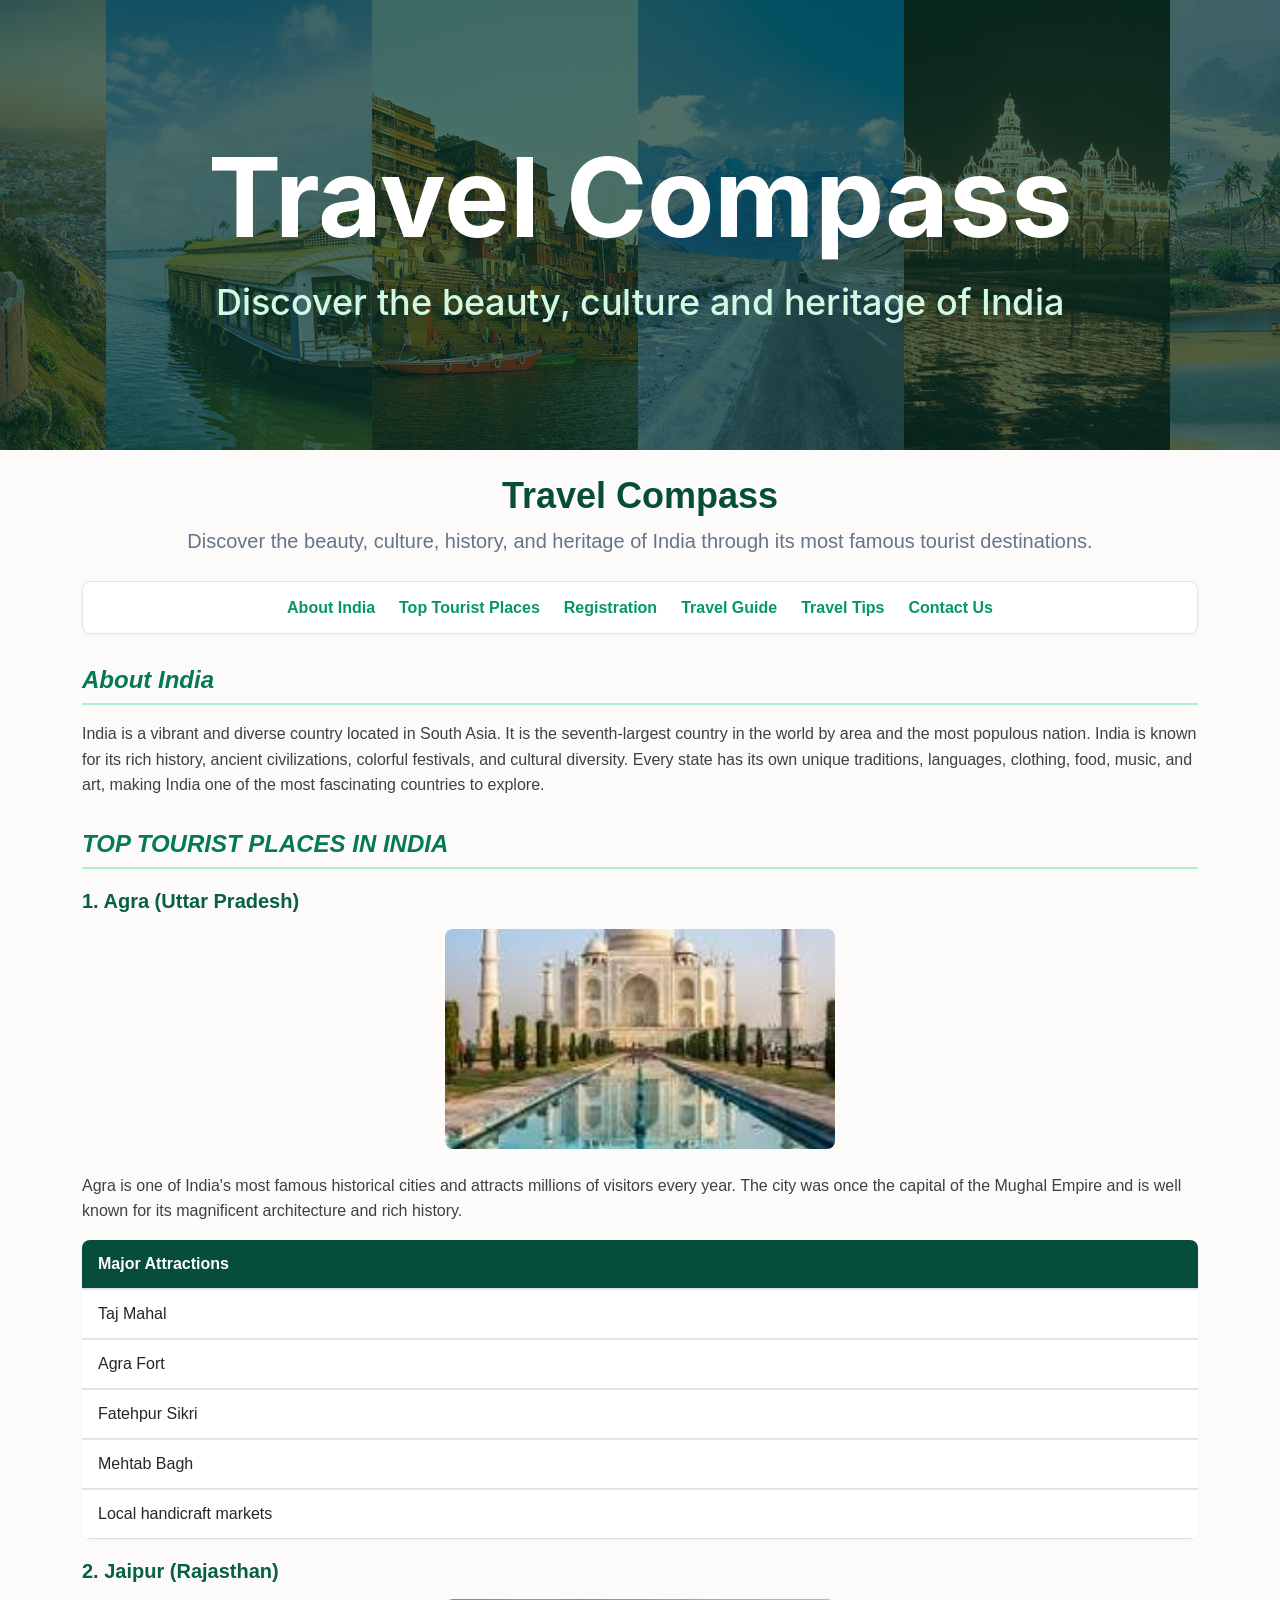
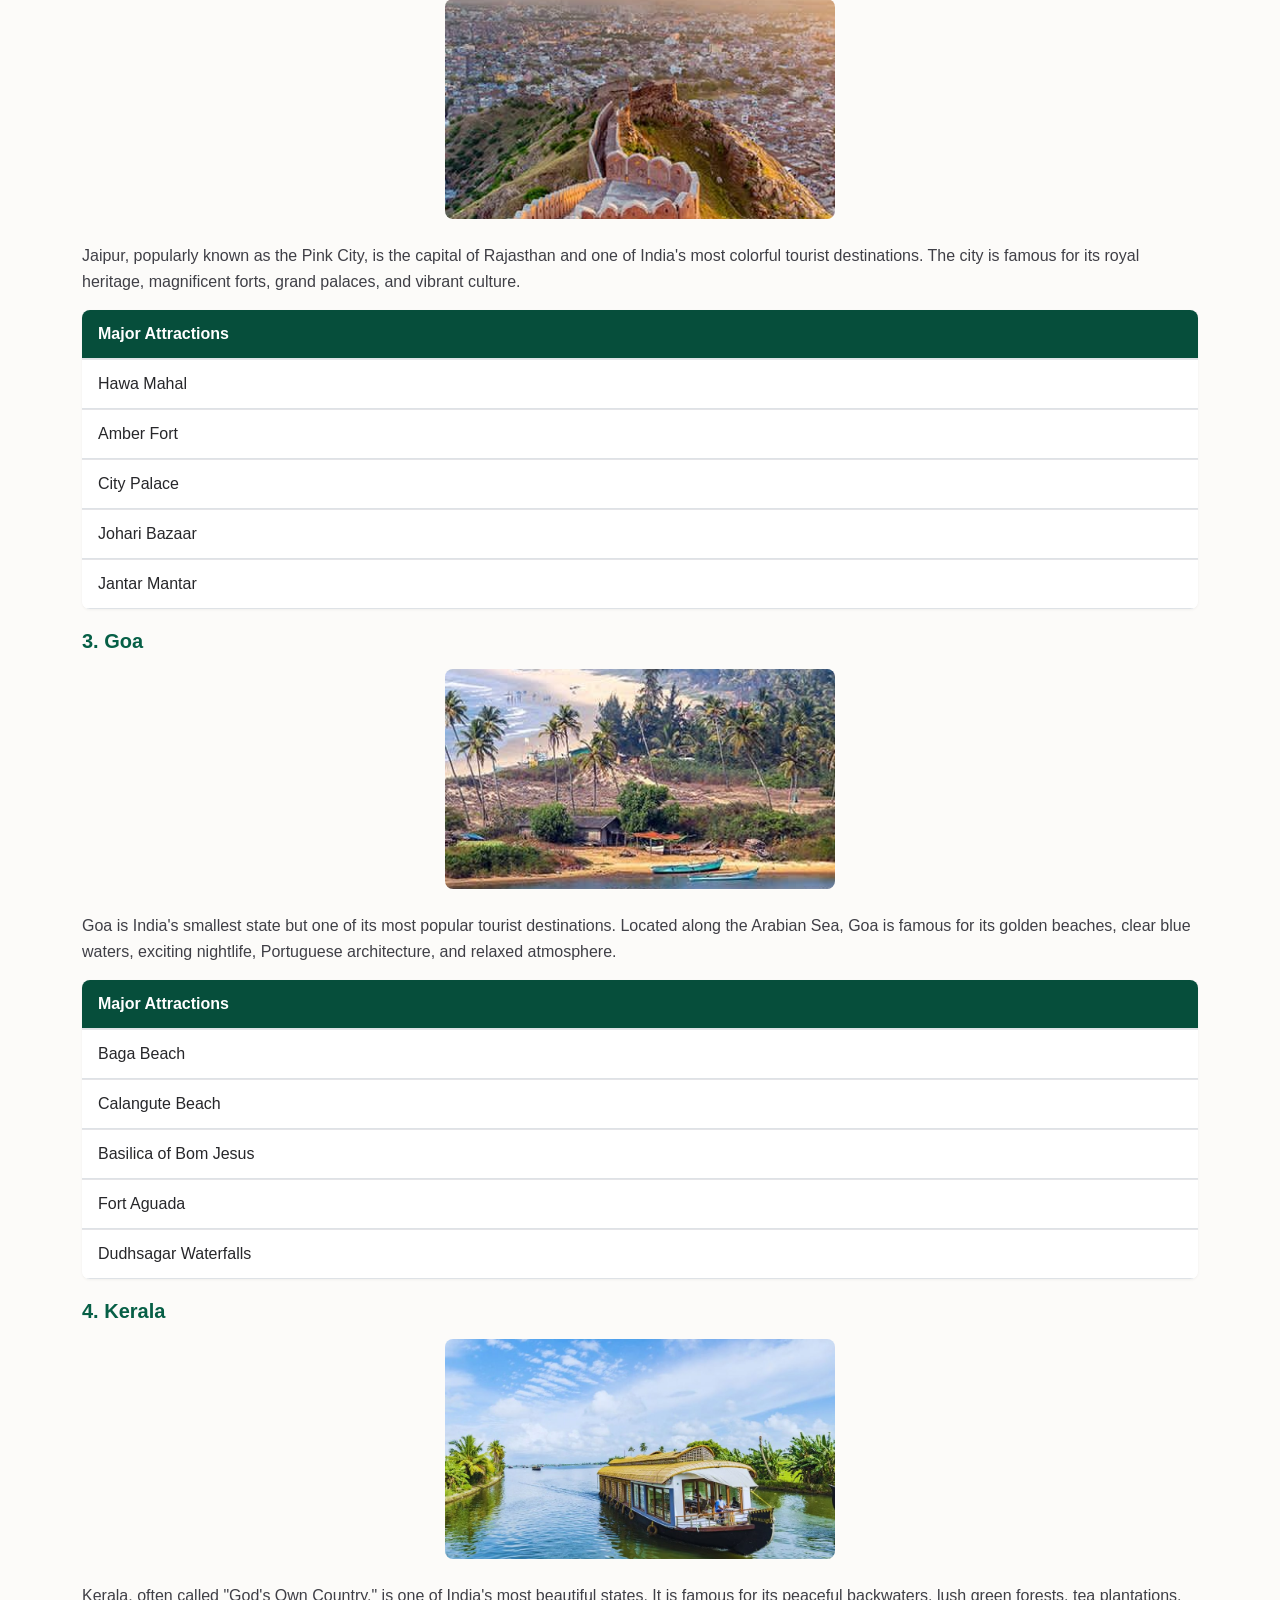
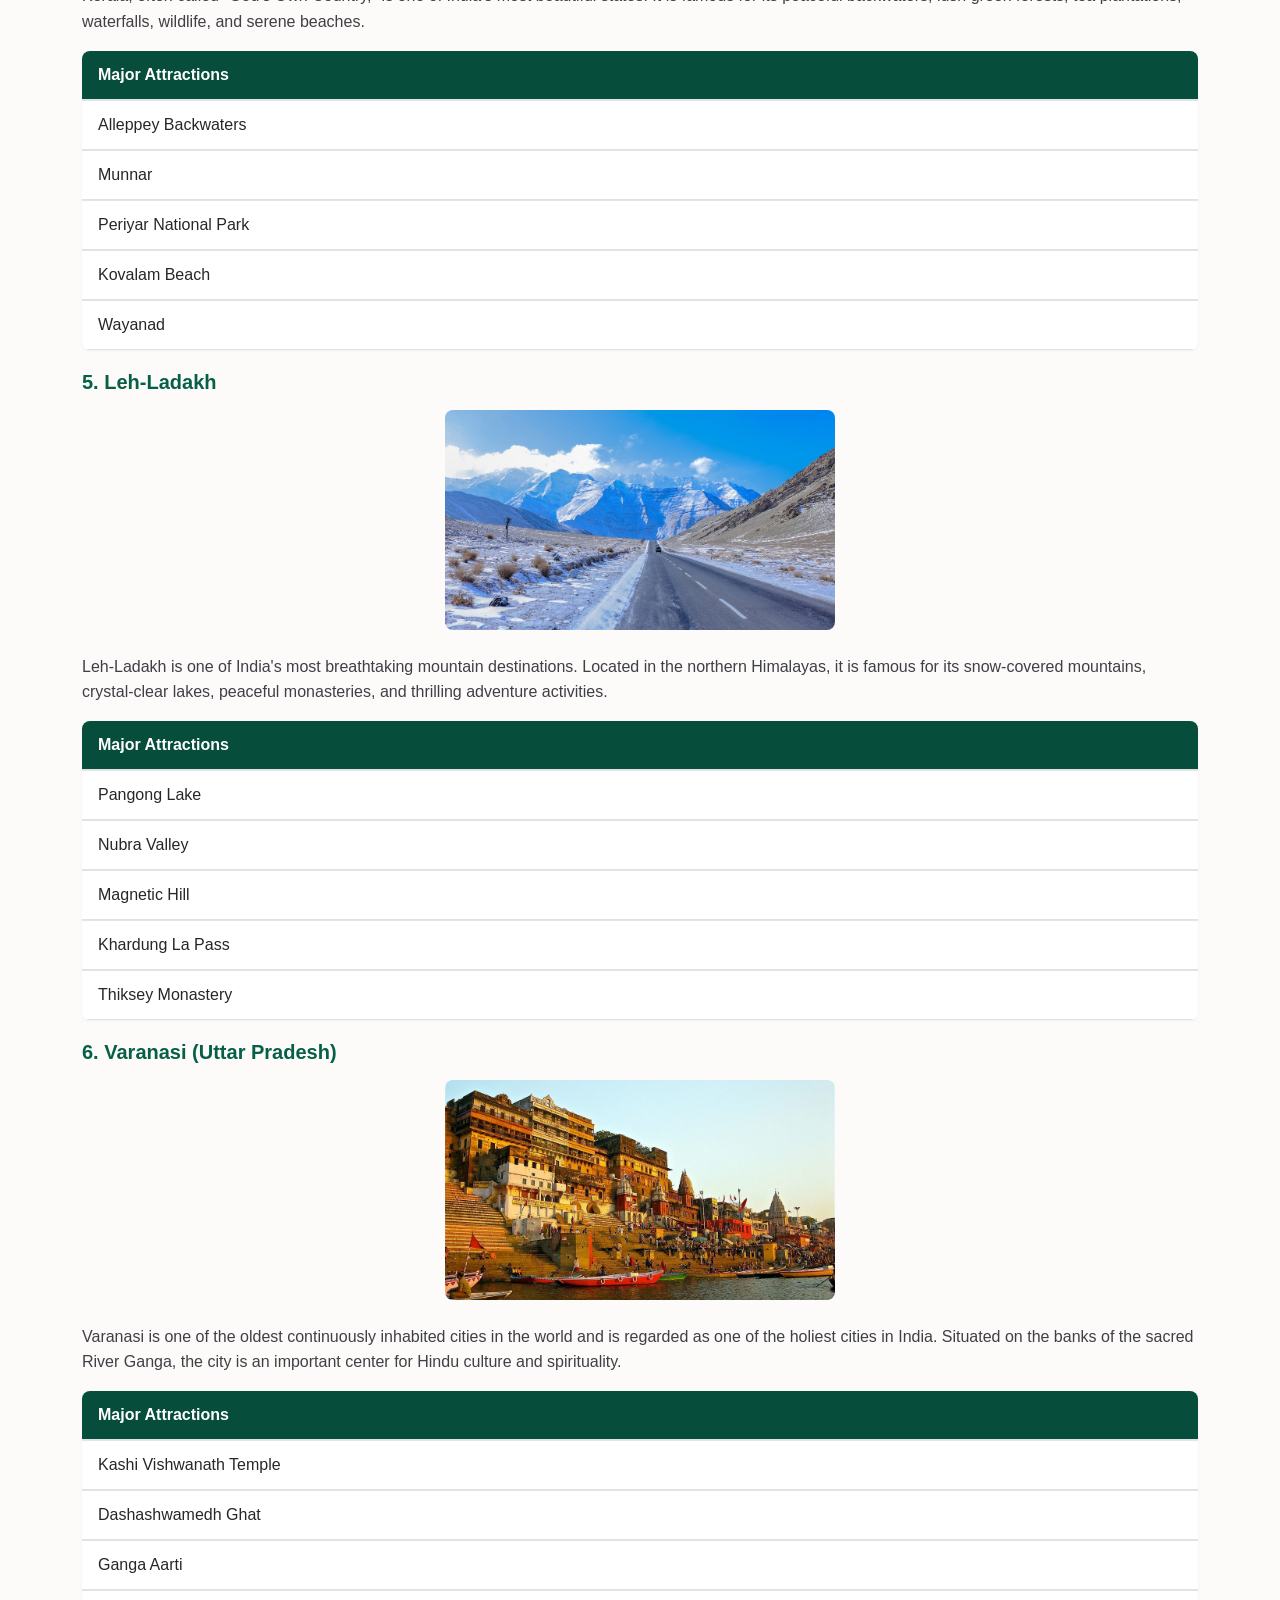
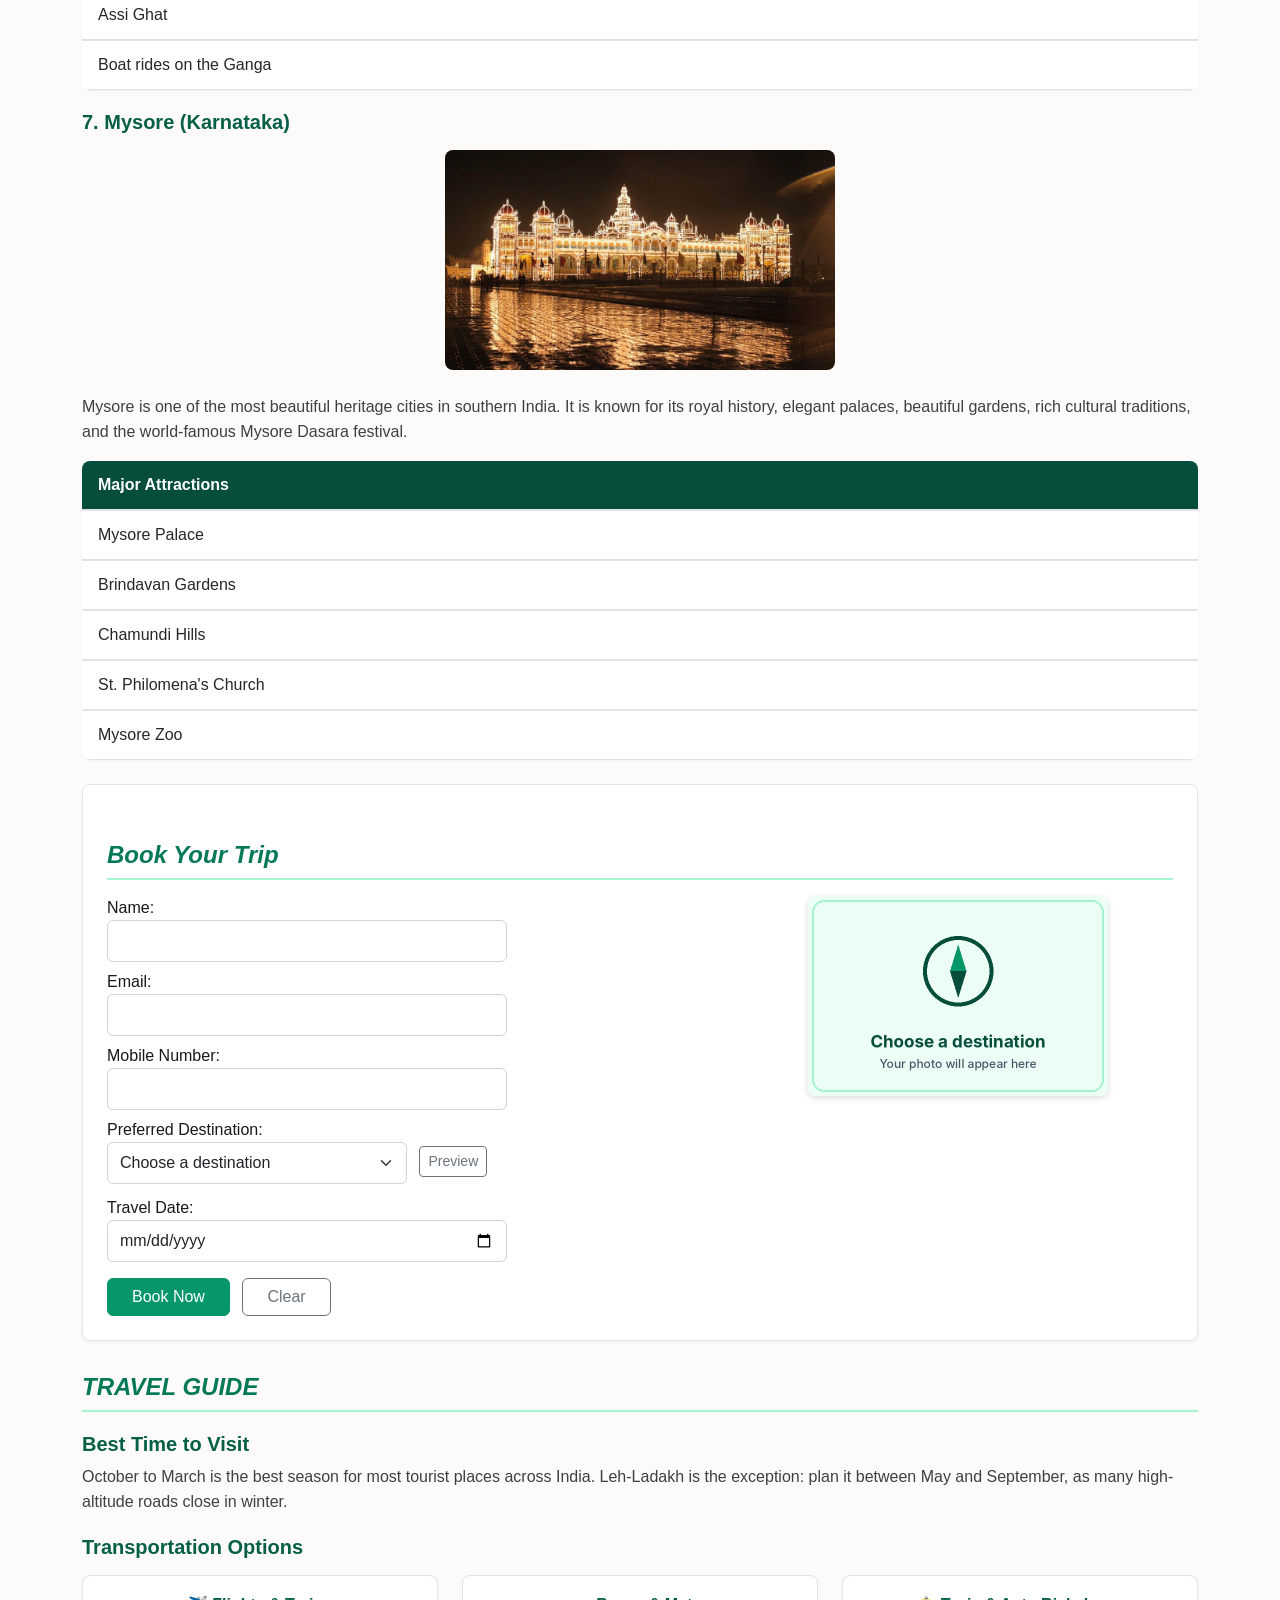
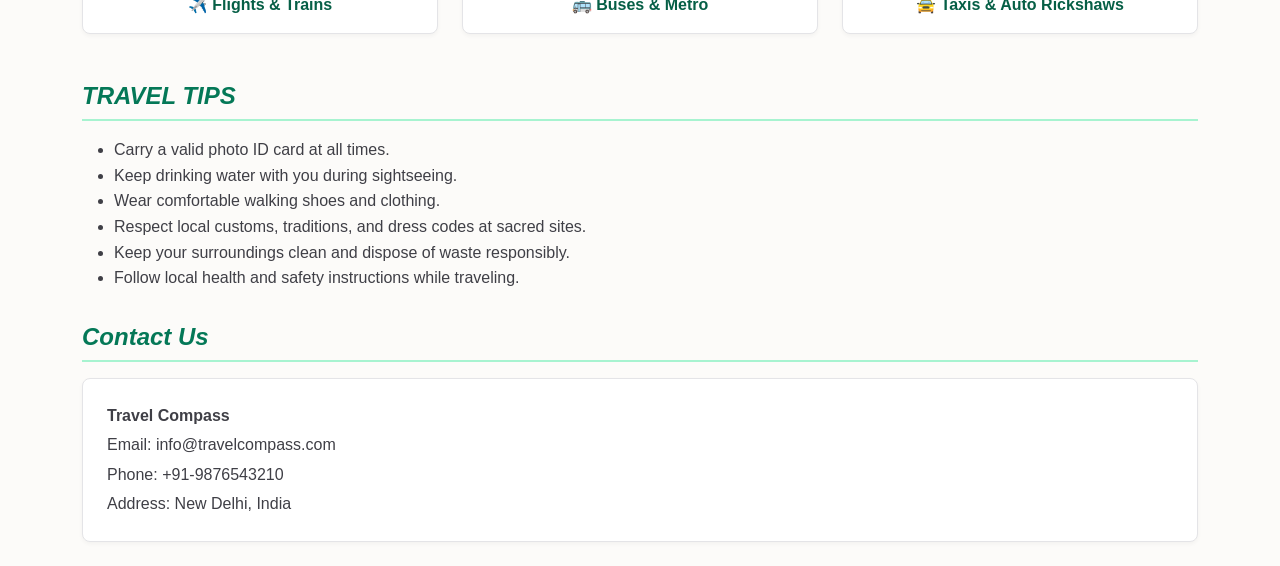
<file: index.html>
<!DOCTYPE html>
<html lang="en">
    <head>
        <meta charset="UTF-8">
        <meta name="viewport" content="width=device-width, initial-scale=1.0">
        <title>Travel Compass | Explore India</title>
        <link href="https://cdn.jsdelivr.net/npm/bootstrap@5.3.3/dist/css/bootstrap.min.css" rel="stylesheet">
        <link rel="stylesheet" type="text/css" href="external.css">
    </head>
    <body>
        <img src="logo.png" alt="Travel Compass Banner" class="banner-img">
        
        <div class="container my-4">
            <div class="text-center my-4">
                <h1>Travel Compass</h1>
                <p class="lead" style="color: #64748b; font-style: normal;">Discover the beauty, culture, history, and heritage of India through its most famous tourist destinations.</p>
            </div>

            <div class="d-flex justify-content-center gap-4 my-4 nav-box flex-wrap">
                <a href="#about">About India</a>
                <a href="#places">Top Tourist Places</a>
                <a href="#regForm">Registration</a>
                <a href="#guide">Travel Guide</a>
                <a href="#tips">Travel Tips</a>
                <a href="#contact">Contact Us</a>
            </div>

            <h2 id="about"><i>About India</i></h2>
            <p>India is a vibrant and diverse country located in South Asia. It is the seventh-largest country in the world by area and the most populous nation. India is known for its rich history, ancient civilizations, colorful festivals, and cultural diversity. Every state has its own unique traditions, languages, clothing, food, music, and art, making India one of the most fascinating countries to explore.</p>

            <h2 id="places"><i>TOP TOURIST PLACES IN INDIA</i></h2>
            
            <h3>1. Agra (Uttar Pradesh)</h3>
            <p class="text-center"><img src="Agra.jpg" alt="Agra" class="dest-img my-2"></p>
            <p>Agra is one of India's most famous historical cities and attracts millions of visitors every year. The city was once the capital of the Mughal Empire and is well known for its magnificent architecture and rich history.</p>
            
            <table class="table table-custom">
                <thead>
                    <tr>
                        <th>Major Attractions</th>
                    </tr>
                </thead>
                <tbody>
                    <tr><td>Taj Mahal</td></tr>
                    <tr><td>Agra Fort</td></tr>
                    <tr><td>Fatehpur Sikri</td></tr>
                    <tr><td>Mehtab Bagh</td></tr>
                    <tr><td>Local handicraft markets</td></tr>
                </tbody>
            </table>

            <h3>2. Jaipur (Rajasthan)</h3>
            <p class="text-center"><img src="Jaipur.jpg" alt="Jaipur" class="dest-img my-2"></p>
            <p>Jaipur, popularly known as the Pink City, is the capital of Rajasthan and one of India's most colorful tourist destinations. The city is famous for its royal heritage, magnificent forts, grand palaces, and vibrant culture.</p>
            
            <table class="table table-custom">
                <thead>
                    <tr>
                        <th>Major Attractions</th>
                    </tr>
                </thead>
                <tbody>
                    <tr><td>Hawa Mahal</td></tr>
                    <tr><td>Amber Fort</td></tr>
                    <tr><td>City Palace</td></tr>
                    <tr><td>Johari Bazaar</td></tr>
                    <tr><td>Jantar Mantar</td></tr>
                </tbody>
            </table>

            <h3>3. Goa</h3>
            <p class="text-center"><img src="Goa.jpg" alt="Goa" class="dest-img my-2"></p>
            <p>Goa is India's smallest state but one of its most popular tourist destinations. Located along the Arabian Sea, Goa is famous for its golden beaches, clear blue waters, exciting nightlife, Portuguese architecture, and relaxed atmosphere.</p>

            <table class="table table-custom">
                <thead>
                    <tr>
                        <th>Major Attractions</th>
                    </tr>
                </thead>
                <tbody>
                    <tr><td>Baga Beach</td></tr>
                    <tr><td>Calangute Beach</td></tr>
                    <tr><td>Basilica of Bom Jesus</td></tr>
                    <tr><td>Fort Aguada</td></tr>
                    <tr><td>Dudhsagar Waterfalls</td></tr>
                </tbody>
            </table>

            <h3>4. Kerala</h3>
            <p class="text-center"><img src="Kerala.jpg" alt="Kerala" class="dest-img my-2"></p>
            <p>Kerala, often called "God's Own Country," is one of India's most beautiful states. It is famous for its peaceful backwaters, lush green forests, tea plantations, waterfalls, wildlife, and serene beaches.</p>

            <table class="table table-custom">
                <thead>
                    <tr>
                        <th>Major Attractions</th>
                    </tr>
                </thead>
                <tbody>
                    <tr><td>Alleppey Backwaters</td></tr>
                    <tr><td>Munnar</td></tr>
                    <tr><td>Periyar National Park</td></tr>
                    <tr><td>Kovalam Beach</td></tr>
                    <tr><td>Wayanad</td></tr>
                </tbody>
            </table>

            <h3>5. Leh-Ladakh</h3>
            <p class="text-center"><img src="Ladakh.jpg" alt="Ladakh" class="dest-img my-2"></p>
            <p>Leh-Ladakh is one of India's most breathtaking mountain destinations. Located in the northern Himalayas, it is famous for its snow-covered mountains, crystal-clear lakes, peaceful monasteries, and thrilling adventure activities.</p>

            <table class="table table-custom">
                <thead>
                    <tr>
                        <th>Major Attractions</th>
                    </tr>
                </thead>
                <tbody>
                    <tr><td>Pangong Lake</td></tr>
                    <tr><td>Nubra Valley</td></tr>
                    <tr><td>Magnetic Hill</td></tr>
                    <tr><td>Khardung La Pass</td></tr>
                    <tr><td>Thiksey Monastery</td></tr>
                </tbody>
            </table>

            <h3>6. Varanasi (Uttar Pradesh)</h3>
            <p class="text-center"><img src="Varanasi.jpg" alt="Varanasi" class="dest-img my-2"></p>
            <p>Varanasi is one of the oldest continuously inhabited cities in the world and is regarded as one of the holiest cities in India. Situated on the banks of the sacred River Ganga, the city is an important center for Hindu culture and spirituality.</p>

            <table class="table table-custom">
                <thead>
                    <tr>
                        <th>Major Attractions</th>
                    </tr>
                </thead>
                <tbody>
                    <tr><td>Kashi Vishwanath Temple</td></tr>
                    <tr><td>Dashashwamedh Ghat</td></tr>
                    <tr><td>Ganga Aarti</td></tr>
                    <tr><td>Assi Ghat</td></tr>
                    <tr><td>Boat rides on the Ganga</td></tr>
                </tbody>
            </table>

            <h3>7. Mysore (Karnataka)</h3>
            <p class="text-center"><img src="Mysore.jpg" alt="Mysore" class="dest-img my-2"></p>
            <p>Mysore is one of the most beautiful heritage cities in southern India. It is known for its royal history, elegant palaces, beautiful gardens, rich cultural traditions, and the world-famous Mysore Dasara festival.</p>

            <table class="table table-custom">
                <thead>
                    <tr>
                        <th>Major Attractions</th>
                    </tr>
                </thead>
                <tbody>
                    <tr><td>Mysore Palace</td></tr>
                    <tr><td>Brindavan Gardens</td></tr>
                    <tr><td>Chamundi Hills</td></tr>
                    <tr><td>St. Philomena's Church</td></tr>
                    <tr><td>Mysore Zoo</td></tr>
                </tbody>
            </table>

            <form id="regForm" class="my-4 p-4 info-card">
                <h2 id="regHeading"><i>Book Your Trip</i></h2>

                <div class="row">
                    <div class="col-md-7">
                        <label for="regName">Name:</label><br>
                        <input type="text" id="regName" class="form-control mb-1" style="max-width: 400px;">
                        <p class="error-text" id="nameError"></p>

                        <label for="regEmail">Email:</label><br>
                        <input type="text" id="regEmail" class="form-control mb-1" style="max-width: 400px;">
                        <p class="error-text" id="emailError"></p>

                        <label for="regMobile">Mobile Number:</label><br>
                        <input type="text" id="regMobile" class="form-control mb-1" style="max-width: 400px;">
                        <p class="error-text" id="mobileError"></p>

                        <label for="regDest">Preferred Destination:</label><br>
                        <select id="regDest" class="form-select mb-1 d-inline-block" style="max-width: 300px;">
                            <option value="">Choose a destination</option>
                            <option value="Agra">Agra</option>
                            <option value="Jaipur">Jaipur</option>
                            <option value="Goa">Goa</option>
                            <option value="Kerala">Kerala</option>
                            <option value="Ladakh">Ladakh</option>
                            <option value="Varanasi">Varanasi</option>
                            <option value="Mysore">Mysore</option>
                        </select>
                        <button type="button" id="previewBtn" class="btn btn-outline-secondary btn-sm ms-2 mb-1">Preview</button>
                        <p class="error-text" id="destError"></p>

                        <label for="regDate">Travel Date:</label><br>
                        <input type="date" id="regDate" class="form-control mb-3" style="max-width: 400px;">

                        <button type="submit" class="btn btn-primary px-4 me-2">Book Now</button>
                        <button type="reset" class="btn btn-outline-secondary px-4">Clear</button>
                    </div>
                    <div class="col-md-5 text-center">
                        <img id="destPreview" src="placeholder.png" alt="Destination preview" class="dest-preview">
                    </div>
                </div>

                <p id="regStatus"></p>
            </form>

            <h2 id="guide"><i>TRAVEL GUIDE</i></h2>
            <h3>Best Time to Visit</h3>
            <p>October to March is the best season for most tourist places across India. Leh-Ladakh is the exception: plan it between May and September, as many high-altitude roads close in winter.</p>
            
            <h3>Transportation Options</h3>
            <div class="row my-3">
                <div class="col-md-4">
                    <div class="card mb-3 info-card">
                        <div class="card-body text-center">
                            <p class="card-text fw-bold" style="color: #065f46;">✈️ Flights & Trains</p>
                        </div>
                    </div>
                </div>
                <div class="col-md-4">
                    <div class="card mb-3 info-card">
                        <div class="card-body text-center">
                            <p class="card-text fw-bold" style="color: #065f46;">🚌 Buses & Metro</p>
                        </div>
                    </div>
                </div>
                <div class="col-md-4">
                    <div class="card mb-3 info-card">
                        <div class="card-body text-center">
                            <p class="card-text fw-bold" style="color: #065f46;">🚖 Taxis & Auto Rickshaws</p>
                        </div>
                    </div>
                </div>
            </div>

            <h2 id="tips"><i>TRAVEL TIPS</i></h2>
            <ul>
                <li>Carry a valid photo ID card at all times.</li>
                <li>Keep drinking water with you during sightseeing.</li>
                <li>Wear comfortable walking shoes and clothing.</li>
                <li>Respect local customs, traditions, and dress codes at sacred sites.</li>
                <li>Keep your surroundings clean and dispose of waste responsibly.</li>
                <li>Follow local health and safety instructions while traveling.</li>
            </ul>

            <h2 id="contact"><i>Contact Us</i></h2>
            <div class="p-4 info-card mb-4">
                <p class="mb-1"><b>Travel Compass</b></p>
                <p class="mb-1">Email: info@travelcompass.com</p>
                <p class="mb-1">Phone: +91-9876543210</p>
                <p class="mb-0">Address: New Delhi, India</p>
            </div>
        </div>

        <script src="https://cdn.jsdelivr.net/npm/bootstrap@5.3.3/dist/js/bootstrap.bundle.min.js"></script>
        <script src="script.js"></script>
    </body>
</html>
</file>
<file: external.css>
body, h1, h2, h3, p, li, label {
    font-family: -apple-system, BlinkMacSystemFont, "Segoe UI", Roboto, Helvetica, Arial, sans-serif;
}

body {
    background-color: #fcfbf9;
    color: #27272a;
}

h1 {
    font-size: 2.25rem;
    font-weight: 700;
    color: #064e3b;
}

h2 {
    font-size: 1.5rem;
    font-weight: 600;
    color: #047857;
    margin-top: 2rem;
    margin-bottom: 1rem;
    padding-bottom: 0.5rem;
    border-bottom: 2px solid #a7f3d0;
}

h3 {
    font-size: 1.25rem;
    font-weight: 600;
    color: #065f46;
    margin-top: 1.25rem;
}

p, li {
    line-height: 1.6;
    color: #3f3f46;
}

a {
    color: #059669;
    text-decoration: none;
    font-weight: 600;
    transition: color 0.2s ease;
}

a:hover {
    color: #047857;
    text-decoration: underline;
}

label {
    color: #18181b;
    font-weight: 500;
}

.form-control, .form-select {
    border: 1px solid #d4d4d8;
    border-radius: 6px;
    padding: 0.5rem 0.75rem;
}

.table-custom {
    width: 100%;
    border-collapse: separate;
    border-spacing: 0;
    border-radius: 8px;
    overflow: hidden;
    box-shadow: 0 1px 3px rgba(0, 0, 0, 0.05);
}

.table-custom th {
    background-color: #064e3b;
    color: #ffffff;
    font-weight: 600;
    padding: 0.75rem 1rem;
}

.table-custom td {
    padding: 0.75rem 1rem;
    color: #27272a;
    border-top: 1px solid #e4e4e7;
}

.table-custom tbody tr:nth-child(even) {
    background-color: #f4f4f5;
}

.table-custom tbody tr:nth-child(odd) {
    background-color: #ffffff;
}

.nav-box {
    background-color: #ffffff;
    border: 1px solid #e4e4e7;
    border-radius: 8px;
    padding: 0.85rem 1.2rem;
    box-shadow: 0 2px 4px rgba(0, 0, 0, 0.03);
}

.info-card {
    background-color: #ffffff;
    border: 1px solid #e4e4e7;
    border-radius: 8px;
    box-shadow: 0 2px 4px rgba(0, 0, 0, 0.04);
}

.btn-primary {
    background-color: #059669;
    border-color: #059669;
}

.btn-primary:hover {
    background-color: #047857;
    border-color: #047857;
}

.dest-preview {
    width: 100%;
    max-width: 300px;
    height: 200px;
    object-fit: cover;
    border-radius: 8px;
    box-shadow: 0 2px 6px rgba(0, 0, 0, 0.15);
}

.error-text {
    color: #dc2626;
    font-size: 0.85rem;
    margin-bottom: 0.5rem;
}

#regStatus {
    display: none;
    font-weight: 600;
    padding: 0.75rem 1rem;
    border-radius: 6px;
    margin-top: 1rem;
}

.banner-img {
    width: 100%;
    height: 450px;
    object-fit: cover;
    display: block;
}

.dest-img {
    width: 35%;
    min-width: 280px;
    height: 220px;
    object-fit: cover;
    border-radius: 8px;
}

@media (max-width: 576px) {
    .banner-img {
        height: 220px;
    }

    h1 {
        font-size: 1.75rem;
    }
}
</file>
